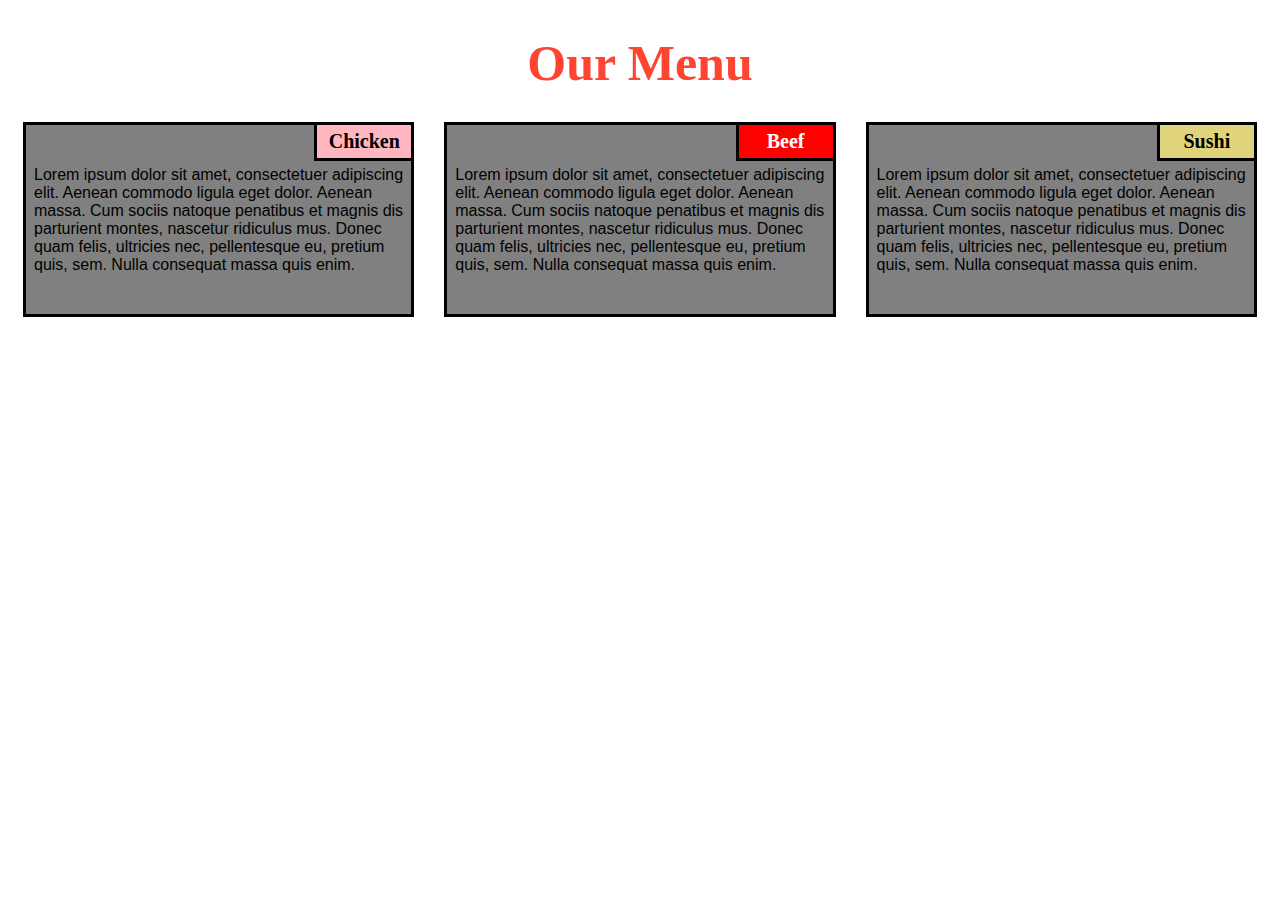
<file: mod2_solution/index.html>
<!DOCTYPE html>
<html>

<head>
    <meta charset="utf-8">
    <title>module2-solution</title>
</head>
<link rel="stylesheet" type="text/css" href="Style.css"> 

<body>
    <h1>Our Menu</h1>
    <section class="column-lg-4 colmn-md-6 colmn-sm-12">
        <div>
            <p class="sub1">Chicken</p>
            <p class="content">
                Lorem ipsum dolor sit amet, consectetuer adipiscing elit. Aenean commodo ligula eget dolor. Aenean massa. Cum sociis natoque penatibus et magnis dis parturient montes, nascetur ridiculus mus. Donec quam felis, ultricies nec, pellentesque eu, pretium quis, sem. Nulla consequat massa quis enim.
            </p>
        </div>
    </section>
    <section class="column-lg-4 colmn-md-6 colmn-sm-12">
        <div>
            <p class="sub2">Beef</p>
            <p class="content">
                Lorem ipsum dolor sit amet, consectetuer adipiscing elit. Aenean commodo ligula eget dolor. Aenean massa. Cum sociis natoque penatibus et magnis dis parturient montes, nascetur ridiculus mus. Donec quam felis, ultricies nec, pellentesque eu, pretium quis, sem. Nulla consequat massa quis enim.
        </div>
    </section>
    <section class="column-lg-4 colmn-md-12 colmn-sm-12">
        <div>
            <p class="sub3">Sushi</p>
            <p class="content">
                Lorem ipsum dolor sit amet, consectetuer adipiscing elit. Aenean commodo ligula eget dolor. Aenean massa. Cum sociis natoque penatibus et magnis dis parturient montes, nascetur ridiculus mus. Donec quam felis, ultricies nec, pellentesque eu, pretium quis, sem. Nulla consequat massa quis enim.
            </p>
        </div>
</body>

</html>
</file>
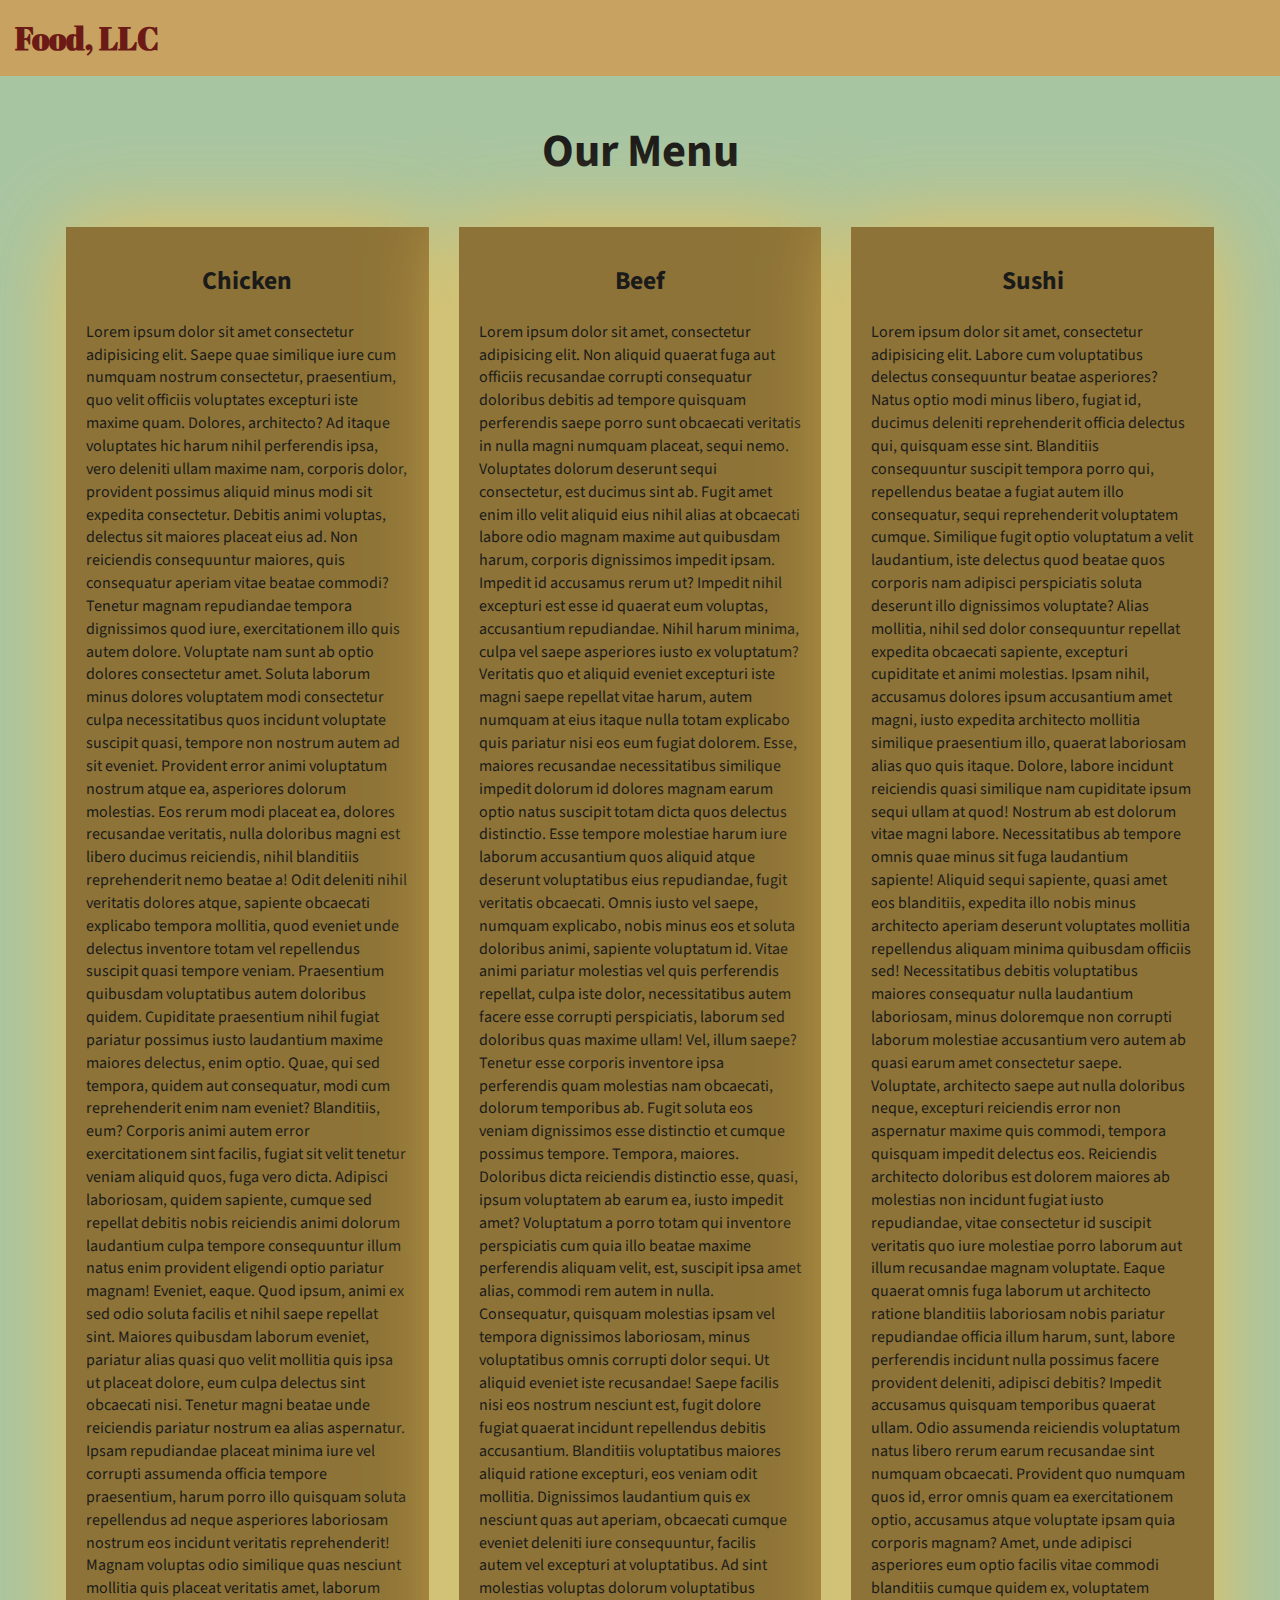
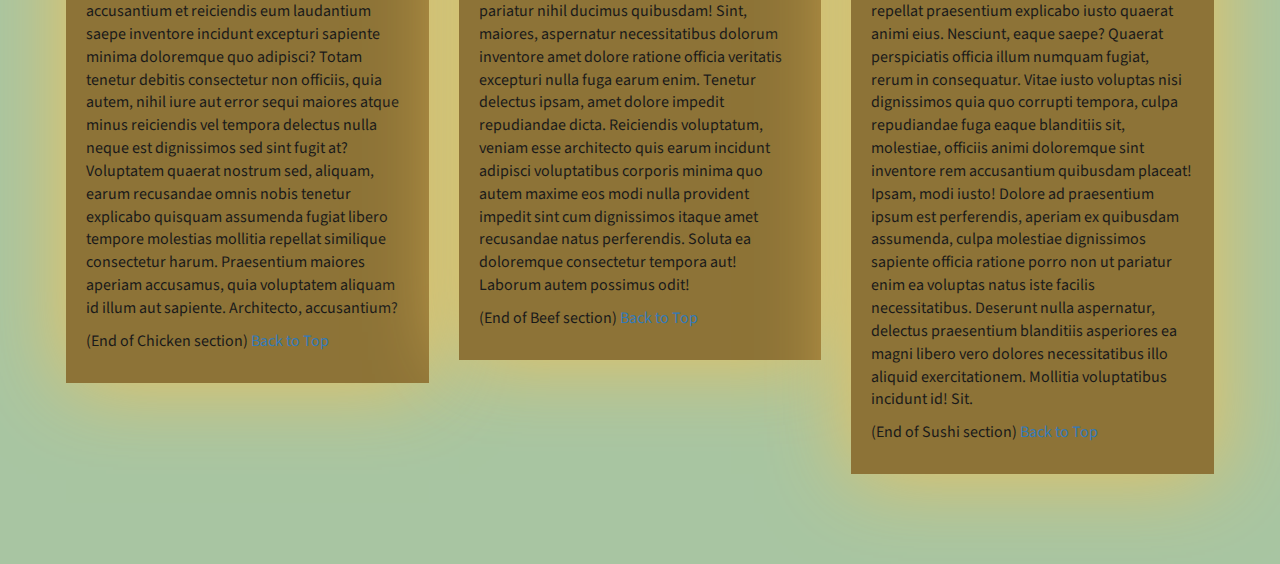
<file: mod3_solution/index.html>
<!DOCTYPE html>
<html lang="zxx">

<head>
    <meta charset="utf-8">
    <meta http-equiv="X-UA-Compatible" content="IE=edge">
    <meta name="viewport" content="width=device-width, initial-scale=1">
    <title>Assignment Solution for Module 3</title>
    <link rel="stylesheet" href="css/bootstrap.min.css">
    <link rel="stylesheet" href="css/styles.css">
    <link href="https://fonts.googleapis.com/css?family=Source+Sans+Pro" rel="stylesheet">
    <link href="https://fonts.googleapis.com/css?family=Abril+Fatface" rel="stylesheet">

</head>

<body>
    <header>
        <nav id="header-nav" class="navbar navbar-default">
            <div class="container-fluid">
                <div class="navbar-header">
                    <div class="navbar-brand">
                        <a href="index.html"><h1>Food, LLC</h1></a>
                    </div>

                    <button type="button" class="navbar-toggle collapsed visible-xs" data-toggle="collapse" data-target="#collapsable-nav" aria-expanded="false">
                        <span class="sr-only">Toggle navigation</span>
                        <span class="icon-bar"></span>
                        <span class="icon-bar"></span>
                        <span class="icon-bar"></span>
                    </button>
                </div>

                <div id="collapsable-nav" class="collapse navbar-collapse">
                    <ul id="nav-list" class="nav navbar-nav navbar-right visible-xs text-center">
                        <li>
                            <a href="#chicken-tile"><br class="hidden-xs"> Chicken</a>
                        </li>
                        <li>
                            <a href="#beef-tile"><br class="hidden-xs"> Beef</a>
                        </li>
                        <li>
                            <a href="#sushi-tile"><br class="hidden-xs"> Sushi</a>
                        </li>
                    </ul>
                </div>
            </div>
        </nav>
    </header>

    <div id="main-content" class="container">
        <h2 id="top-heading" class="text-center">Our Menu</h2>
        <div id="home-tiles" class="row">
            <div class="col-md-4 col-sm-6 col-xs-12">
                <div id="chicken-tile">
                    <section>
                        <h3 class="text-center">Chicken</h3>
                        <p>
                            Lorem ipsum dolor sit amet consectetur adipisicing elit. Saepe quae similique iure cum numquam nostrum consectetur, praesentium, quo velit officiis voluptates excepturi iste maxime quam. Dolores, architecto? Ad itaque voluptates hic harum nihil perferendis ipsa, vero deleniti ullam maxime nam, corporis dolor, provident possimus aliquid minus modi sit expedita consectetur. Debitis animi voluptas, delectus sit maiores placeat eius ad. Non reiciendis consequuntur maiores, quis consequatur aperiam vitae beatae commodi? Tenetur magnam repudiandae tempora dignissimos quod iure, exercitationem illo quis autem dolore. Voluptate nam sunt ab optio dolores consectetur amet. Soluta laborum minus dolores voluptatem modi consectetur culpa necessitatibus quos incidunt voluptate suscipit quasi, tempore non nostrum autem ad sit eveniet. Provident error animi voluptatum nostrum atque ea, asperiores dolorum molestias. Eos rerum modi placeat ea, dolores recusandae veritatis, nulla doloribus magni est libero ducimus reiciendis, nihil blanditiis reprehenderit nemo beatae a! Odit deleniti nihil veritatis dolores atque, sapiente obcaecati explicabo tempora mollitia, quod eveniet unde delectus inventore totam vel repellendus suscipit quasi tempore veniam. Praesentium quibusdam voluptatibus autem doloribus quidem. Cupiditate praesentium nihil fugiat pariatur possimus iusto laudantium maxime maiores delectus, enim optio. Quae, qui sed tempora, quidem aut consequatur, modi cum reprehenderit enim nam eveniet? Blanditiis, eum? Corporis animi autem error exercitationem sint facilis, fugiat sit velit tenetur veniam aliquid quos, fuga vero dicta. Adipisci laboriosam, quidem sapiente, cumque sed repellat debitis nobis reiciendis animi dolorum laudantium culpa tempore consequuntur illum natus enim provident eligendi optio pariatur magnam! Eveniet, eaque. Quod ipsum, animi ex sed odio soluta facilis et nihil saepe repellat sint. Maiores quibusdam laborum eveniet, pariatur alias quasi quo velit mollitia quis ipsa ut placeat dolore, eum culpa delectus sint obcaecati nisi. Tenetur magni beatae unde reiciendis pariatur nostrum ea alias aspernatur. Ipsam repudiandae placeat minima iure vel corrupti assumenda officia tempore praesentium, harum porro illo quisquam soluta repellendus ad neque asperiores laboriosam nostrum eos incidunt veritatis reprehenderit! Magnam voluptas odio similique quas nesciunt mollitia quis placeat veritatis amet, laborum accusantium et reiciendis eum laudantium saepe inventore incidunt excepturi sapiente minima doloremque quo adipisci? Totam tenetur debitis consectetur non officiis, quia autem, nihil iure aut error sequi maiores atque minus reiciendis vel tempora delectus nulla neque est dignissimos sed sint fugit at? Voluptatem quaerat nostrum sed, aliquam, earum recusandae omnis nobis tenetur explicabo quisquam assumenda fugiat libero tempore molestias mollitia repellat similique consectetur harum. Praesentium maiores aperiam accusamus, quia voluptatem aliquam id illum aut sapiente. Architecto, accusantium?
                        </p>
                        <p>
                            (End of Chicken section) <a href="#top-heading">Back to Top</a>
                        </p>
                    </section>
                </div>
            </div>
            <div class="col-md-4 col-sm-6 col-xs-12">
                <div id="beef-tile">
                    <section>
                        <h3 class="text-center">Beef</h3>
                        <p>
                            Lorem ipsum dolor sit amet, consectetur adipisicing elit. Non aliquid quaerat fuga aut officiis recusandae corrupti consequatur doloribus debitis ad tempore quisquam perferendis saepe porro sunt obcaecati veritatis in nulla magni numquam placeat, sequi nemo. Voluptates dolorum deserunt sequi consectetur, est ducimus sint ab. Fugit amet enim illo velit aliquid eius nihil alias at obcaecati labore odio magnam maxime aut quibusdam harum, corporis dignissimos impedit ipsam. Impedit id accusamus rerum ut? Impedit nihil excepturi est esse id quaerat eum voluptas, accusantium repudiandae. Nihil harum minima, culpa vel saepe asperiores iusto ex voluptatum? Veritatis quo et aliquid eveniet excepturi iste magni saepe repellat vitae harum, autem numquam at eius itaque nulla totam explicabo quis pariatur nisi eos eum fugiat dolorem. Esse, maiores recusandae necessitatibus similique impedit dolorum id dolores magnam earum optio natus suscipit totam dicta quos delectus distinctio. Esse tempore molestiae harum iure laborum accusantium quos aliquid atque deserunt voluptatibus eius repudiandae, fugit veritatis obcaecati. Omnis iusto vel saepe, numquam explicabo, nobis minus eos et soluta doloribus animi, sapiente voluptatum id. Vitae animi pariatur molestias vel quis perferendis repellat, culpa iste dolor, necessitatibus autem facere esse corrupti perspiciatis, laborum sed doloribus quas maxime ullam! Vel, illum saepe? Tenetur esse corporis inventore ipsa perferendis quam molestias nam obcaecati, dolorum temporibus ab. Fugit soluta eos veniam dignissimos esse distinctio et cumque possimus tempore. Tempora, maiores. Doloribus dicta reiciendis distinctio esse, quasi, ipsum voluptatem ab earum ea, iusto impedit amet? Voluptatum a porro totam qui inventore perspiciatis cum quia illo beatae maxime perferendis aliquam velit, est, suscipit ipsa amet alias, commodi rem autem in nulla. Consequatur, quisquam molestias ipsam vel tempora dignissimos laboriosam, minus voluptatibus omnis corrupti dolor sequi. Ut aliquid eveniet iste recusandae! Saepe facilis nisi eos nostrum nesciunt est, fugit dolore fugiat quaerat incidunt repellendus debitis accusantium. Blanditiis voluptatibus maiores aliquid ratione excepturi, eos veniam odit mollitia. Dignissimos laudantium quis ex nesciunt quas aut aperiam, obcaecati cumque eveniet deleniti iure consequuntur, facilis autem vel excepturi at voluptatibus. Ad sint molestias voluptas dolorum voluptatibus pariatur nihil ducimus quibusdam! Sint, maiores, aspernatur necessitatibus dolorum inventore amet dolore ratione officia veritatis excepturi nulla fuga earum enim. Tenetur delectus ipsam, amet dolore impedit repudiandae dicta. Reiciendis voluptatum, veniam esse architecto quis earum incidunt adipisci voluptatibus corporis minima quo autem maxime eos modi nulla provident impedit sint cum dignissimos itaque amet recusandae natus perferendis. Soluta ea doloremque consectetur tempora aut! Laborum autem possimus odit! </p>
                        <p>
                            (End of Beef section) <a href="#top-heading">Back to Top</a>
                        </p>
                    </section>
                </div>
            </div>
            <!-- <div class="clearfix visible-md-block"></div> -->
            <div class="col-md-4 col-sm-12 col-xs-12">
                <div id="sushi-tile">
                    <section>
                        <h3 class="text-center">Sushi</h3>
                        <p>
                            Lorem ipsum dolor sit amet, consectetur adipisicing elit. Labore cum voluptatibus delectus consequuntur beatae asperiores? Natus optio modi minus libero, fugiat id, ducimus deleniti reprehenderit officia delectus qui, quisquam esse sint. Blanditiis consequuntur suscipit tempora porro qui, repellendus beatae a fugiat autem illo consequatur, sequi reprehenderit voluptatem cumque. Similique fugit optio voluptatum a velit laudantium, iste delectus quod beatae quos corporis nam adipisci perspiciatis soluta deserunt illo dignissimos voluptate? Alias mollitia, nihil sed dolor consequuntur repellat expedita obcaecati sapiente, excepturi cupiditate et animi molestias. Ipsam nihil, accusamus dolores ipsum accusantium amet magni, iusto expedita architecto mollitia similique praesentium illo, quaerat laboriosam alias quo quis itaque. Dolore, labore incidunt reiciendis quasi similique nam cupiditate ipsum sequi ullam at quod! Nostrum ab est dolorum vitae magni labore. Necessitatibus ab tempore omnis quae minus sit fuga laudantium sapiente! Aliquid sequi sapiente, quasi amet eos blanditiis, expedita illo nobis minus architecto aperiam deserunt voluptates mollitia repellendus aliquam minima quibusdam officiis sed! Necessitatibus debitis voluptatibus maiores consequatur nulla laudantium laboriosam, minus doloremque non corrupti laborum molestiae accusantium vero autem ab quasi earum amet consectetur saepe. Voluptate, architecto saepe aut nulla doloribus neque, excepturi reiciendis error non aspernatur maxime quis commodi, tempora quisquam impedit delectus eos. Reiciendis architecto doloribus est dolorem maiores ab molestias non incidunt fugiat iusto repudiandae, vitae consectetur id suscipit veritatis quo iure molestiae porro laborum aut illum recusandae magnam voluptate. Eaque quaerat omnis fuga laborum ut architecto ratione blanditiis laboriosam nobis pariatur repudiandae officia illum harum, sunt, labore perferendis incidunt nulla possimus facere provident deleniti, adipisci debitis? Impedit accusamus quisquam temporibus quaerat ullam. Odio assumenda reiciendis voluptatum natus libero rerum earum recusandae sint numquam obcaecati. Provident quo numquam quos id, error omnis quam ea exercitationem optio, accusamus atque voluptate ipsam quia corporis magnam? Amet, unde adipisci asperiores eum optio facilis vitae commodi blanditiis cumque quidem ex, voluptatem repellat praesentium explicabo iusto quaerat animi eius. Nesciunt, eaque saepe? Quaerat perspiciatis officia illum numquam fugiat, rerum in consequatur. Vitae iusto voluptas nisi dignissimos quia quo corrupti tempora, culpa repudiandae fuga eaque blanditiis sit, molestiae, officiis animi doloremque sint inventore rem accusantium quibusdam placeat! Ipsam, modi iusto! Dolore ad praesentium ipsum est perferendis, aperiam ex quibusdam assumenda, culpa molestiae dignissimos sapiente officia ratione porro non ut pariatur enim ea voluptas natus iste facilis necessitatibus. Deserunt nulla aspernatur, delectus praesentium blanditiis asperiores ea magni libero vero dolores necessitatibus illo aliquid exercitationem. Mollitia voluptatibus incidunt id! Sit.
                        </p>
                        <p>
                            (End of Sushi section) <a href="#top-heading">Back to Top</a>
                        </p>
                    </section>
                </div>
            </div>
            <!-- <div class="clearfix visible-lg-block"></div> -->
        </div>
    </div>
    <div class="clearfix visible-lg-block"></div>


    <!-- jQuery (Bootstrap JS plugins depend on it) -->
    <script src="js/jquery-3.1.1.min.js"></script>
    <script src="js/bootstrap.min.js"></script>
    <!-- <script src="js/script.js"></script> -->

</body>

</html>
</file>
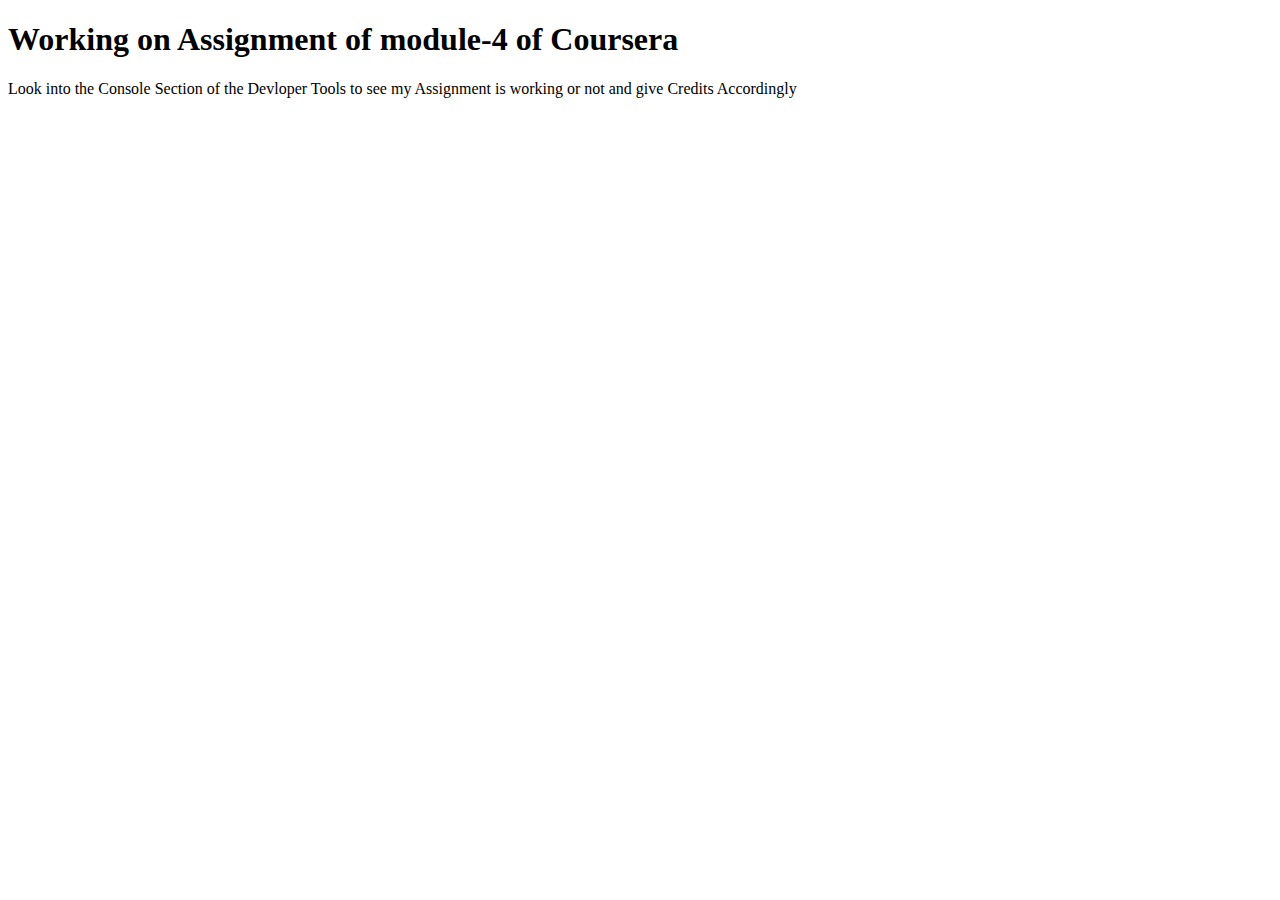
<file: mod4_solution/index.html>
<!DOCTYPE html>
<html>

<head>
    <meta charset="utf-8">
    <title>Working on Assignment of module4 of Coursera</title>
    <script src="SpeakHello.js"></script>
    <script src="SpeakGoodBye.js"></script>
    <script src="script.js"></script>
</head>

<body>
    <h1>Working on Assignment of module-4 of Coursera</h1>
    <p>Look into the Console Section of the Devloper Tools to see my Assignment is working or not and give Credits Accordingly</p>
</body>

</html>
</file>
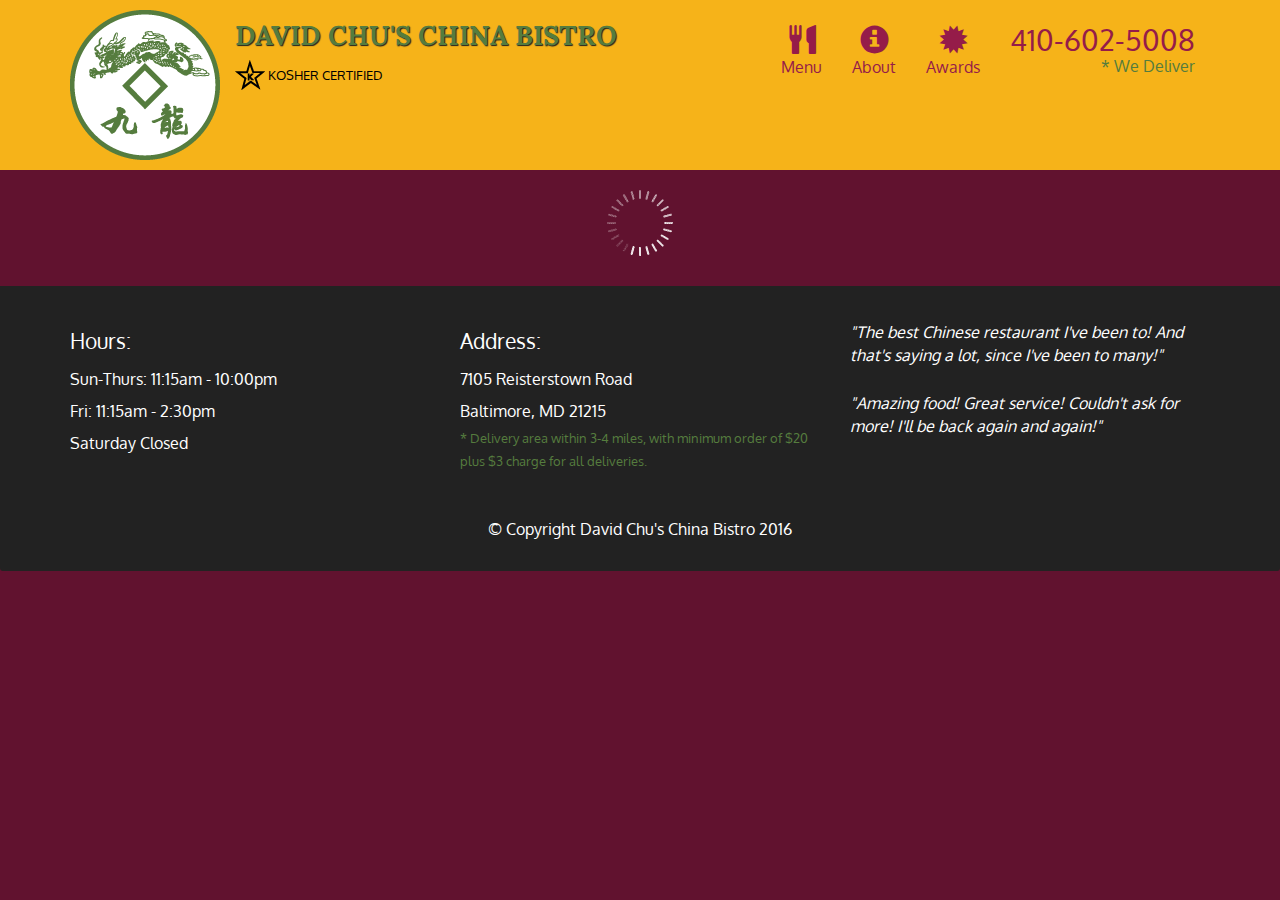
<file: mod5_solution/index.html>
<!doctype html>
<html lang="en">
  <head>
    <meta charset="utf-8">
    <meta http-equiv="X-UA-Compatible" content="IE=edge">
    <meta name="viewport" content="width=device-width, initial-scale=1">
    <title>David Chu's China Bistro</title>
    <link rel="stylesheet" href="css/bootstrap.min.css">
    <link rel="stylesheet" href="css/styles.css">
    <link href='https://fonts.googleapis.com/css?family=Oxygen:400,300,700' rel='stylesheet' type='text/css'>
    <link href='https://fonts.googleapis.com/css?family=Lora' rel='stylesheet' type='text/css'>
  </head>
<body>
  <header>
    <nav id="header-nav" class="navbar navbar-default">
      <div class="container">
        <div class="navbar-header">
          <a href="index.html" class="pull-left visible-md visible-lg">
            <div id="logo-img" alt="Logo image"></div>
          </a>

          <div class="navbar-brand">
            <a href="index.html"><h1>David Chu's China Bistro</h1></a>
            <p>
              <img src="images/star-k-logo.png" alt="Kosher certification">
              <span>Kosher Certified</span>
            </p>
          </div>

          <button id="navbarToggle" type="button" class="navbar-toggle collapsed" data-toggle="collapse" data-target="#collapsable-nav" aria-expanded="false">
            <span class="sr-only">Toggle navigation</span>
            <span class="icon-bar"></span>
            <span class="icon-bar"></span>
            <span class="icon-bar"></span>
          </button>
        </div>
        
        <div id="collapsable-nav" class="collapse navbar-collapse">
           <ul id="nav-list" class="nav navbar-nav navbar-right">
            <li id="navHomeButton" class="visible-xs active">
              <a href="index.html">
                <span class="glyphicon glyphicon-home"></span> Home</a>
            </li>
            <li id="navMenuButton">
              <a href="#" onclick="$dc.loadMenuCategories();">
                <span class="glyphicon glyphicon-cutlery"></span><br class="hidden-xs"> Menu</a>
            </li>
            <li>
              <a href="#">
                <span class="glyphicon glyphicon-info-sign"></span><br class="hidden-xs"> About</a>
            </li>
            <li>
              <a href="#">
                <span class="glyphicon glyphicon-certificate"></span><br class="hidden-xs"> Awards</a>
            </li>
            <li id="phone" class="hidden-xs">
              <a href="tel:410-602-5008">
                <span>410-602-5008</span></a><div>* We Deliver</div>
            </li>
          </ul><!-- #nav-list -->
        </div><!-- .collapse .navbar-collapse -->
      </div><!-- .container -->
    </nav><!-- #header-nav -->
  </header>

  <div id="call-btn" class="visible-xs">
    <a class="btn" href="tel:410-602-5008">
    <span class="glyphicon glyphicon-earphone"></span>
    410-602-5008
    </a>
  </div>
  <div id="xs-deliver" class="text-center visible-xs">* We Deliver</div>

  <div id="main-content" class="container"></div>

  <footer class="panel-footer">
    <div class="container">
      <div class="row">
        <section id="hours" class="col-sm-4">
          <span>Hours:</span><br>
          Sun-Thurs: 11:15am - 10:00pm<br>
          Fri: 11:15am - 2:30pm<br>
          Saturday Closed
          <hr class="visible-xs">
        </section>
        <section id="address" class="col-sm-4">
          <span>Address:</span><br>
          7105 Reisterstown Road<br>
          Baltimore, MD 21215
          <p>* Delivery area within 3-4 miles, with minimum order of $20 plus $3 charge for all deliveries.</p>
          <hr class="visible-xs">
        </section>
        <section id="testimonials" class="col-sm-4">
          <p>"The best Chinese restaurant I've been to! And that's saying a lot, since I've been to many!"</p>
          <p>"Amazing food! Great service! Couldn't ask for more! I'll be back again and again!"</p>
        </section>
      </div>
      <div class="text-center">&copy; Copyright David Chu's China Bistro 2016</div>
    </div>
  </footer>

  <!-- jQuery (Bootstrap JS plugins depend on it) -->
  <script src="js/jquery-2.1.4.min.js"></script>
  <script src="js/bootstrap.min.js"></script>
  <script src="js/ajax-utils.js"></script>
  <script src="js/script.js"></script>
</body>
</html>
</file>
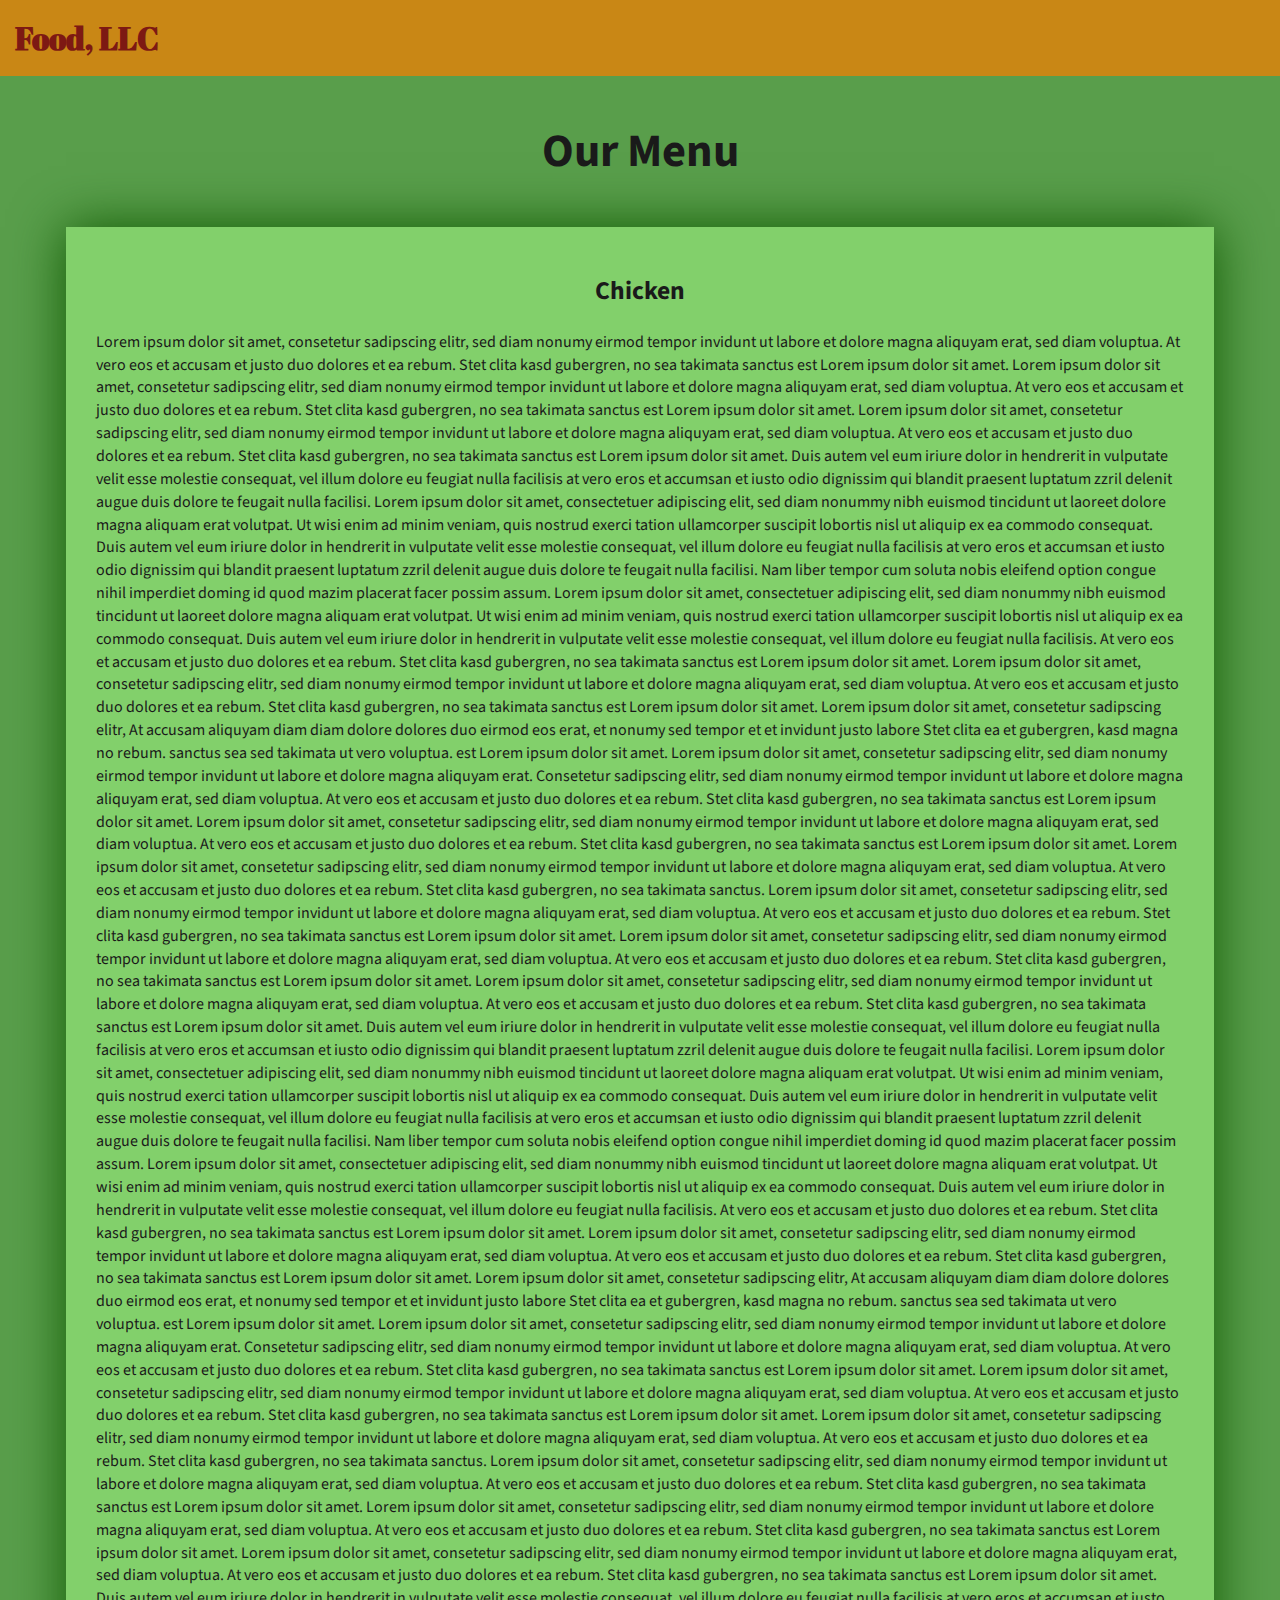
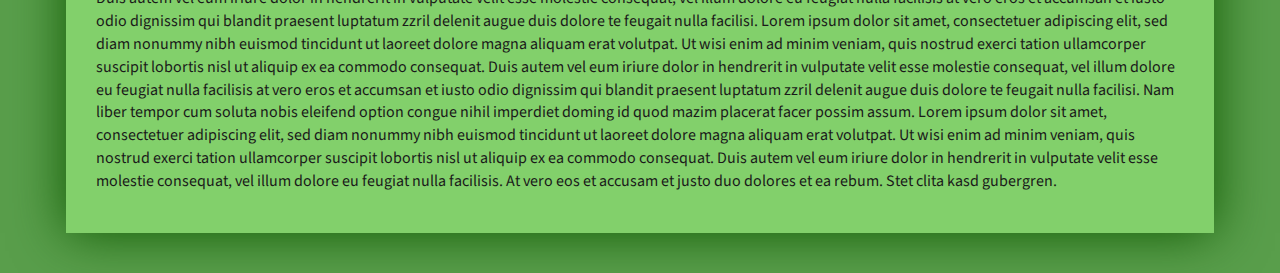
<file: mod3_solution/index_basic.html>
<!DOCTYPE html>
<html lang="zxx">

<head>
    <meta charset="utf-8">
    <meta http-equiv="X-UA-Compatible" content="IE=edge">
    <meta name="viewport" content="width=device-width, initial-scale=1">
    <title>Assignment Solution for Module 3</title>
    <link rel="stylesheet" href="css/bootstrap.min.css">
    <link rel="stylesheet" href="css/styles_basic.css">
    <link href="https://fonts.googleapis.com/css?family=Source+Sans+Pro" rel="stylesheet">
    <link href="https://fonts.googleapis.com/css?family=Abril+Fatface" rel="stylesheet">

    <!-- HTML5 shim and Respond.js for IE8 support of HTML5 elements and media queries -->
    <!-- WARNING: Respond.js doesn't work if you view the page via file:// -->
    <!--[if lt IE 9]>
    <![endif]-->

</head>

<body>
    <header>
        <nav id="header-nav" class="navbar navbar-default">
            <div class="container-fluid">
                <div class="navbar-header">
                    <div class="navbar-brand">
                        <a href="index_basic.html"><h1>Food, LLC</h1></a>
                    </div>

                    <button type="button" class="navbar-toggle collapsed visible-xs" data-toggle="collapse" data-target="#collapsable-nav" aria-expanded="false">
                        <span class="sr-only">Toggle navigation</span>
                        <span class="icon-bar"></span>
                        <span class="icon-bar"></span>
                        <span class="icon-bar"></span>
                    </button>
                </div>

                <div id="collapsable-nav" class="collapse navbar-collapse">
                    <ul id="nav-list" class="nav navbar-nav navbar-right visible-xs text-center">
                        <li>
                            <a><br class="hidden-xs"> Chicken</a>
                        </li>
                        <li>
                            <a><br class="hidden-xs"> Beef</a>
                        </li>
                        <li>
                            <a><br class="hidden-xs"> Sushi</a>
                        </li>
                    </ul>
                </div>
            </div>
        </nav>
    </header>

    <div id="main-content" class="container">
        <h2 id="top-heading" class="text-center">Our Menu</h2>
        <section id="main-section">
            <h3 class="text-center">Chicken</h3>
            <p>
                Lorem ipsum dolor sit amet, consetetur sadipscing elitr, sed diam nonumy eirmod tempor invidunt ut labore et dolore magna aliquyam erat, sed diam voluptua. At vero eos et accusam et justo duo dolores et ea rebum. Stet clita kasd gubergren, no sea takimata
                sanctus est Lorem ipsum dolor sit amet. Lorem ipsum dolor sit amet, consetetur sadipscing elitr, sed diam nonumy eirmod tempor invidunt ut labore et dolore magna aliquyam erat, sed diam voluptua. At vero eos et accusam et justo duo dolores
                et ea rebum. Stet clita kasd gubergren, no sea takimata sanctus est Lorem ipsum dolor sit amet. Lorem ipsum dolor sit amet, consetetur sadipscing elitr, sed diam nonumy eirmod tempor invidunt ut labore et dolore magna aliquyam erat, sed
                diam voluptua. At vero eos et accusam et justo duo dolores et ea rebum. Stet clita kasd gubergren, no sea takimata sanctus est Lorem ipsum dolor sit amet. Duis autem vel eum iriure dolor in hendrerit in vulputate velit esse molestie consequat,
                vel illum dolore eu feugiat nulla facilisis at vero eros et accumsan et iusto odio dignissim qui blandit praesent luptatum zzril delenit augue duis dolore te feugait nulla facilisi. Lorem ipsum dolor sit amet, consectetuer adipiscing elit,
                sed diam nonummy nibh euismod tincidunt ut laoreet dolore magna aliquam erat volutpat. Ut wisi enim ad minim veniam, quis nostrud exerci tation ullamcorper suscipit lobortis nisl ut aliquip ex ea commodo consequat. Duis autem vel eum iriure
                dolor in hendrerit in vulputate velit esse molestie consequat, vel illum dolore eu feugiat nulla facilisis at vero eros et accumsan et iusto odio dignissim qui blandit praesent luptatum zzril delenit augue duis dolore te feugait nulla
                facilisi. Nam liber tempor cum soluta nobis eleifend option congue nihil imperdiet doming id quod mazim placerat facer possim assum. Lorem ipsum dolor sit amet, consectetuer adipiscing elit, sed diam nonummy nibh euismod tincidunt ut laoreet
                dolore magna aliquam erat volutpat. Ut wisi enim ad minim veniam, quis nostrud exerci tation ullamcorper suscipit lobortis nisl ut aliquip ex ea commodo consequat. Duis autem vel eum iriure dolor in hendrerit in vulputate velit esse molestie
                consequat, vel illum dolore eu feugiat nulla facilisis. At vero eos et accusam et justo duo dolores et ea rebum. Stet clita kasd gubergren, no sea takimata sanctus est Lorem ipsum dolor sit amet. Lorem ipsum dolor sit amet, consetetur
                sadipscing elitr, sed diam nonumy eirmod tempor invidunt ut labore et dolore magna aliquyam erat, sed diam voluptua. At vero eos et accusam et justo duo dolores et ea rebum. Stet clita kasd gubergren, no sea takimata sanctus est Lorem
                ipsum dolor sit amet. Lorem ipsum dolor sit amet, consetetur sadipscing elitr, At accusam aliquyam diam diam dolore dolores duo eirmod eos erat, et nonumy sed tempor et et invidunt justo labore Stet clita ea et gubergren, kasd magna no
                rebum. sanctus sea sed takimata ut vero voluptua. est Lorem ipsum dolor sit amet. Lorem ipsum dolor sit amet, consetetur sadipscing elitr, sed diam nonumy eirmod tempor invidunt ut labore et dolore magna aliquyam erat. Consetetur sadipscing
                elitr, sed diam nonumy eirmod tempor invidunt ut labore et dolore magna aliquyam erat, sed diam voluptua. At vero eos et accusam et justo duo dolores et ea rebum. Stet clita kasd gubergren, no sea takimata sanctus est Lorem ipsum dolor
                sit amet. Lorem ipsum dolor sit amet, consetetur sadipscing elitr, sed diam nonumy eirmod tempor invidunt ut labore et dolore magna aliquyam erat, sed diam voluptua. At vero eos et accusam et justo duo dolores et ea rebum. Stet clita kasd
                gubergren, no sea takimata sanctus est Lorem ipsum dolor sit amet. Lorem ipsum dolor sit amet, consetetur sadipscing elitr, sed diam nonumy eirmod tempor invidunt ut labore et dolore magna aliquyam erat, sed diam voluptua. At vero eos
                et accusam et justo duo dolores et ea rebum. Stet clita kasd gubergren, no sea takimata sanctus. Lorem ipsum dolor sit amet, consetetur sadipscing elitr, sed diam nonumy eirmod tempor invidunt ut labore et dolore magna aliquyam erat, sed
                diam voluptua. At vero eos et accusam et justo duo dolores et ea rebum. Stet clita kasd gubergren, no sea takimata sanctus est Lorem ipsum dolor sit amet. Lorem ipsum dolor sit amet, consetetur sadipscing elitr, sed diam nonumy eirmod
                tempor invidunt ut labore et dolore magna aliquyam erat, sed diam voluptua. At vero eos et accusam et justo duo dolores et ea rebum. Stet clita kasd gubergren, no sea takimata sanctus est Lorem ipsum dolor sit amet. Lorem ipsum dolor sit
                amet, consetetur sadipscing elitr, sed diam nonumy eirmod tempor invidunt ut labore et dolore magna aliquyam erat, sed diam voluptua. At vero eos et accusam et justo duo dolores et ea rebum. Stet clita kasd gubergren, no sea takimata sanctus
                est Lorem ipsum dolor sit amet. Duis autem vel eum iriure dolor in hendrerit in vulputate velit esse molestie consequat, vel illum dolore eu feugiat nulla facilisis at vero eros et accumsan et iusto odio dignissim qui blandit praesent
                luptatum zzril delenit augue duis dolore te feugait nulla facilisi. Lorem ipsum dolor sit amet, consectetuer adipiscing elit, sed diam nonummy nibh euismod tincidunt ut laoreet dolore magna aliquam erat volutpat. Ut wisi enim ad minim
                veniam, quis nostrud exerci tation ullamcorper suscipit lobortis nisl ut aliquip ex ea commodo consequat. Duis autem vel eum iriure dolor in hendrerit in vulputate velit esse molestie consequat, vel illum dolore eu feugiat nulla facilisis
                at vero eros et accumsan et iusto odio dignissim qui blandit praesent luptatum zzril delenit augue duis dolore te feugait nulla facilisi. Nam liber tempor cum soluta nobis eleifend option congue nihil imperdiet doming id quod mazim placerat
                facer possim assum. Lorem ipsum dolor sit amet, consectetuer adipiscing elit, sed diam nonummy nibh euismod tincidunt ut laoreet dolore magna aliquam erat volutpat. Ut wisi enim ad minim veniam, quis nostrud exerci tation ullamcorper suscipit
                lobortis nisl ut aliquip ex ea commodo consequat. Duis autem vel eum iriure dolor in hendrerit in vulputate velit esse molestie consequat, vel illum dolore eu feugiat nulla facilisis. At vero eos et accusam et justo duo dolores et ea rebum.
                Stet clita kasd gubergren, no sea takimata sanctus est Lorem ipsum dolor sit amet. Lorem ipsum dolor sit amet, consetetur sadipscing elitr, sed diam nonumy eirmod tempor invidunt ut labore et dolore magna aliquyam erat, sed diam voluptua.
                At vero eos et accusam et justo duo dolores et ea rebum. Stet clita kasd gubergren, no sea takimata sanctus est Lorem ipsum dolor sit amet. Lorem ipsum dolor sit amet, consetetur sadipscing elitr, At accusam aliquyam diam diam dolore dolores
                duo eirmod eos erat, et nonumy sed tempor et et invidunt justo labore Stet clita ea et gubergren, kasd magna no rebum. sanctus sea sed takimata ut vero voluptua. est Lorem ipsum dolor sit amet. Lorem ipsum dolor sit amet, consetetur sadipscing
                elitr, sed diam nonumy eirmod tempor invidunt ut labore et dolore magna aliquyam erat. Consetetur sadipscing elitr, sed diam nonumy eirmod tempor invidunt ut labore et dolore magna aliquyam erat, sed diam voluptua. At vero eos et accusam
                et justo duo dolores et ea rebum. Stet clita kasd gubergren, no sea takimata sanctus est Lorem ipsum dolor sit amet. Lorem ipsum dolor sit amet, consetetur sadipscing elitr, sed diam nonumy eirmod tempor invidunt ut labore et dolore magna
                aliquyam erat, sed diam voluptua. At vero eos et accusam et justo duo dolores et ea rebum. Stet clita kasd gubergren, no sea takimata sanctus est Lorem ipsum dolor sit amet. Lorem ipsum dolor sit amet, consetetur sadipscing elitr, sed
                diam nonumy eirmod tempor invidunt ut labore et dolore magna aliquyam erat, sed diam voluptua. At vero eos et accusam et justo duo dolores et ea rebum. Stet clita kasd gubergren, no sea takimata sanctus. Lorem ipsum dolor sit amet, consetetur
                sadipscing elitr, sed diam nonumy eirmod tempor invidunt ut labore et dolore magna aliquyam erat, sed diam voluptua. At vero eos et accusam et justo duo dolores et ea rebum. Stet clita kasd gubergren, no sea takimata sanctus est Lorem
                ipsum dolor sit amet. Lorem ipsum dolor sit amet, consetetur sadipscing elitr, sed diam nonumy eirmod tempor invidunt ut labore et dolore magna aliquyam erat, sed diam voluptua. At vero eos et accusam et justo duo dolores et ea rebum.
                Stet clita kasd gubergren, no sea takimata sanctus est Lorem ipsum dolor sit amet. Lorem ipsum dolor sit amet, consetetur sadipscing elitr, sed diam nonumy eirmod tempor invidunt ut labore et dolore magna aliquyam erat, sed diam voluptua.
                At vero eos et accusam et justo duo dolores et ea rebum. Stet clita kasd gubergren, no sea takimata sanctus est Lorem ipsum dolor sit amet. Duis autem vel eum iriure dolor in hendrerit in vulputate velit esse molestie consequat, vel illum
                dolore eu feugiat nulla facilisis at vero eros et accumsan et iusto odio dignissim qui blandit praesent luptatum zzril delenit augue duis dolore te feugait nulla facilisi. Lorem ipsum dolor sit amet, consectetuer adipiscing elit, sed diam
                nonummy nibh euismod tincidunt ut laoreet dolore magna aliquam erat volutpat. Ut wisi enim ad minim veniam, quis nostrud exerci tation ullamcorper suscipit lobortis nisl ut aliquip ex ea commodo consequat. Duis autem vel eum iriure dolor
                in hendrerit in vulputate velit esse molestie consequat, vel illum dolore eu feugiat nulla facilisis at vero eros et accumsan et iusto odio dignissim qui blandit praesent luptatum zzril delenit augue duis dolore te feugait nulla facilisi.
                Nam liber tempor cum soluta nobis eleifend option congue nihil imperdiet doming id quod mazim placerat facer possim assum. Lorem ipsum dolor sit amet, consectetuer adipiscing elit, sed diam nonummy nibh euismod tincidunt ut laoreet dolore
                magna aliquam erat volutpat. Ut wisi enim ad minim veniam, quis nostrud exerci tation ullamcorper suscipit lobortis nisl ut aliquip ex ea commodo consequat. Duis autem vel eum iriure dolor in hendrerit in vulputate velit esse molestie
                consequat, vel illum dolore eu feugiat nulla facilisis. At vero eos et accusam et justo duo dolores et ea rebum. Stet clita kasd gubergren.
            </p>
        </section>

    </div>

    <!-- jQuery (Bootstrap JS plugins depend on it) -->
    <script src="js/jquery-3.1.1.min.js"></script>
    <script src="js/bootstrap.min.js"></script>
    <!-- <script src="js/script.js"></script> -->

</body>

</html>
</file>
<file: mod2_solution/Style.css>
/*basic style*/
    * {
        box-sizing: border-box;
    }

    body {
        background-color: white;
    }

    h1 {
       margin-bottom: 15px;
    text-align: center;
    color: #ff4532;
    font-size: 50px;
    }

    section {
        position: relative;
        padding: 15px;
        width: 90%;
    }

    p {
        position: relative;
        clear: right;
    }

    div {
        position: relative;
        background-color: gray;
        border: 3.5px solid black;
        width: 100%;
        margin-left: auto;
        margin-right: auto;
        margin-bottom: auto;
    }

    .sub1 {
        float: right;
        width: 100px;
        padding: 5px;
        margin: -3px -3px 0px;
        border: 3.5px solid black;
        text-align: center;
        font-size: 125%;
        font-weight: bold;
        background-color: #FFB6C1;

    }

    .sub2 {
        float: right;
        color: white;
        width: 100px;
        padding: 5px;
        margin: -3px -3px 0px;
        border: 3.5px solid black;
        text-align: center;
        font-size: 125%;
        font-weight: bold;
        background-color: #FF0000;

    }

    .sub3 {
        color: black;
        float: right;
        width: 100px;
        padding: 5px;
         margin: -3px -3px 0px;
        border: 3.5px solid black;
        text-align: center;
        font-size: 125%;
        font-weight: bold;
        background-color: rgb(223, 212, 121);

    }

    .content {
        padding: 5px;
        border: none;
        background-color: gray;
        font-family: Helvetica;
        color: black;
        margin: 3px ;
        height: 150px;
        overflow: auto;
    }

    .row {
        width: 90%;
    }

    /*desktop version*/
    @media (min-width: 992px) {
        .column-lg-4 {
            float: left;
            width: 33.33%;
        }
    }

    /*tablet version*/
    @media (min-width: 768px) and (max-width: 991px) {
        .colmn-md-6 {
            float: left;
            width: 50%;
            margin-left: auto;
            margin-right: auto;
        }

        .colmn-md-12 {
            float: left;
            width: 100%;
            margin-left: auto;
            margin-right: auto;
        }
    }

    /*mobile version*/
    @media (max-width: 767px) {
        .colmn-sm-12 {
            float: left;
            width: 100%;
        }
    }
</file>
<file: mod3_solution/css/styles.css>
body {
    font-size: 16px;
    font-family: 'Source Sans Pro', sans-serif;
    color: #1a1a1a;
    background-color: #a8c5a2;
}


/** HEADER **/

#header-nav {
    background-color: #c7a261;
    border-radius: 0;
    border: 0;
}

#header-nav button {
    margin-top: 22px;
}

.navbar-default .navbar-toggle:focus, .navbar-default .navbar-toggle:hover {
    background-color: #fce29e;
}

.navbar-collapse {
    border-top: 0;
}

.navbar-brand, .navbar-nav li a {
    line-height: 76px;
    height: 76px;
    padding-top: 0;
}

.navbar-brand h1 {
    color: #6c1a16;
    font-family: 'Abril Fatface', cursive;
    font-weight: bolder;
    font-size: 1.8em;
}

.navbar-brand a:hover {
    text-decoration: none;
    text-shadow: 1px 1px 1px #c76d6d;
}

#nav-list {
    background-color: #b7933f;
}

#nav-list a {
    /*text-align: center;*/
    font-weight: bolder;
    color: #282828;
    font-size: 1.2em;
}

#nav-list a:hover {
    color: #202020;
    background-color: #fce29e;
}

.navbar-header button.navbar-toggle, .navbar-header .icon-bar {
    border: 1px solid #7d1913;
}


/** END HEADER */


/** HOME PAGE **/

#main-content {
    width: 92%;
    margin-bottom: 30px;
}

#main-content h2 {
    font-size: 2.9em;
    font-weight: bold;
    margin-top: 30px;
    margin-bottom: 50px;
}

#main-content h3 {
    font-size: 1.6em;
    font-weight: bold;
    margin-bottom: 1em;
}

#chicken-tile, #beef-tile, #sushi-tile {
    width: 100%;
    padding: 20px;
    background-color: #8d7337;
    margin-bottom: 60px;
    box-shadow: 0 0 80px #ecc05a;
}


/** END HOME PAGE **/
</file>
<file: mod5_solution/css/styles.css>
body {
  font-size: 16px;
  color: #fff;
  background-color: #61122f;
  font-family: 'Oxygen', sans-serif;
}

/** HEADER **/
#header-nav {
  background-color: #f6b319;
  border-radius: 0;
  border: 0;
}

#logo-img {
  background: url('../images/restaurant-logo_large.png') no-repeat;
  width: 150px;
  height: 150px;
  margin: 10px 15px 10px 0;
}

.navbar-brand {
  padding-top: 25px;
}
.navbar-brand h1 { /* Restaurant name */
  font-family: 'Lora', serif;
  color: #557c3e;
  font-size: 1.5em;
  text-transform: uppercase;
  font-weight: bold;
  text-shadow: 1px 1px 1px #222;
  margin-top: 0;
  margin-bottom: 0;
  line-height: .75;
}
.navbar-brand a:hover, .navbar-brand a:focus {
  text-decoration: none;
}
.navbar-brand p { /* Kosher cert */
  color: #000;
  text-transform: uppercase;
  font-size: .7em;
  margin-top: 15px;
}
.navbar-brand p span { /* Star-K */
  vertical-align: middle;
}

#nav-list {
  margin-top: 10px;
}
#nav-list a {
  color: #951C49;
  text-align: center;
}
#nav-list a:hover {
  background: #E7E7E7;
}
#nav-list a span {
  font-size: 1.8em;
}

#phone {
  margin-top: 5px;
}
#phone a { /* Phone number */
  text-align: right;
  padding-bottom: 0;
}
#phone div { /* We Deliver */
  color: #557c3e;
  text-align: right;
  padding-right: 15px;
}

.navbar-header button.navbar-toggle, .navbar-header .icon-bar {
  border: 1px solid #61122f;
}
.navbar-header button.navbar-toggle {
  clear: both;
  margin-top: -30px;
}
/* END HEADER */

/* FOOTER */
.panel-footer {
  margin-top: 30px;
  padding-top: 35px;
  padding-bottom: 30px;
  background-color: #222;
  border-top: 0;
}
.panel-footer div.row {
  margin-bottom: 35px;
}
#hours, #address {
  line-height: 2;
}
#hours > span, #address > span {
  font-size: 1.3em;
}
#address p {
  color: #557c3e;
  font-size: .8em;
  line-height: 1.8;
}
#testimonials {
  font-style: italic;
}
#testimonials p:nth-child(2) {
  margin-top: 25px;
}
/* END FOOTER */



/* HOME PAGE */
.container .jumbotron {
  box-shadow: 0 0 50px #3F0C1F;
  border: 2px solid #3F0C1F;
}

#menu-tile, #specials-tile, #map-tile {
  height: 250px;
  width: 100%;
  margin-bottom: 15px;
  position: relative;
  border: 2px solid #3F0C1F;
  overflow: hidden;
}
#menu-tile:hover, #specials-tile:hover, #map-tile:hover {
  box-shadow: 0 1px 5px 1px #cccccc;
}
#menu-tile {
  background: url('../images/menu-tile.jpg') no-repeat;
  background-position: center;
}
#specials-tile {
  background: url('../images/specials-tile.jpg') no-repeat;
  background-position: center;
}
#menu-tile span, #specials-tile span, #map-tile span {
  position: absolute;
  bottom: 0;
  right: 0;
  width: 100%;
  text-align: center;
  font-size: 1.6em;
  text-transform: uppercase;
  background-color: #000;
  color: #fff;
  opacity: .8;
}
/* END HOME PAGE */

/* MENU CATEGORIES PAGE */
.category-tile { 
  position: relative;
  border: 2px solid #3F0C1F;
  overflow: hidden;
  width: 200px;
  height: 200px;
  margin: 0 auto 15px;
}
.category-tile span {
  position: absolute;
  bottom: 0;
  right: 0;
  width: 100%;
  text-align: center;
  font-size: 1.2em;
  text-transform: uppercase;
  background-color: #000;
  color: #fff;
  opacity: .8;
}
.category-tile:hover {
  box-shadow: 0 1px 5px 1px #cccccc;
}

#menu-categories-title + div {
  margin-bottom: 50px;
}
/* END MENU CATEGORIES PAGE */

/* SINGLE CATEGORY PAGE */
.menu-item-tile {
  margin-bottom: 25px;
}
.menu-item-tile hr {
  width: 80%;
}
.menu-item-tile .menu-item-price {
  font-size: 1.1em;
  text-align: right;
  margin-top: -15px;
  margin-right: -15px;
}
.menu-item-tile .menu-item-price span {
  font-size: .6em;
}
.menu-item-photo {
  position: relative;
  border: 2px solid #3F0C1F; 
  overflow: hidden;
  padding: 0;
  margin-right: -15px;
  margin-left: auto;
  margin-bottom: 20px;
  max-width: 250px;
}
.menu-item-photo div {
  position: absolute;
  bottom: 0;
  right: 0;
  width: 80px;
  background-color: #557c3e;
  text-align: center;
}
.menu-item-description {
  padding-right: 30px;
}
h3.menu-item-title {
  margin: 0 0 10px;
}
.menu-item-details {
  font-size: .9em;
  font-style: italic;
}
/* END SINGLE CATEGORY PAGE */


/********** Large devices only **********/
@media (min-width: 1200px) {
  .container .jumbotron {
    background: url('../images/jumbotron_1200.jpg') no-repeat;
    height: 675px;
  }
}

/********** Medium devices only **********/
@media (min-width: 992px) and (max-width: 1199px) {
  /* Header */
  #logo-img {
    background: url('../images/restaurant-logo_medium.png') no-repeat;
    width: 100px;
    height: 100px;
    margin: 5px 5px 5px 0;
  }
  /* End Header */

  /* Home Page */
  .container .jumbotron {
    background: url('../images/jumbotron_992.jpg') no-repeat;
    height: 558px;
  }
  /* End Home Page */
}

/********** Small devices only **********/
@media (min-width: 768px) and (max-width: 991px) {
  /* Home Page */
  .container .jumbotron {
    background: url('../images/jumbotron_768.jpg') no-repeat;
    height: 432px;
  }
  /* End Home Page */
}

/********** Extra small devices only **********/
@media (max-width: 767px) {
  /* Header */
  .navbar-brand {
    padding-top: 10px;
    height: 80px;
  }
  .navbar-brand h1 { /* Restaurant name */
    padding-top: 10px;
    font-size: 5vw; /* 1vw = 1% of viewport width */
  }
  .navbar-brand p { /* Kosher cert */
    font-size: .6em;
    margin-top: 12px;
  }
  .navbar-brand p img { /* Star-K */
    height: 20px;
  }

  #collapsable-nav a { /* Collapsed nav menu text */
    font-size: 1.2em;
  }
  #collapsable-nav a span { /* Collapsed nav menu glyph */
    font-size: 1em;
    margin-right: 5px;
  }

  #call-btn > a {
    font-size: 1.5em;
    display: block;
    margin: 0 20px;
    padding: 10px;
    border: 2px solid #fff;
    background-color: #f6b319;
    color: #951c49;
  }
  #xs-deliver {
    margin-top: 5px;
    font-size: .7em;
    letter-spacing: .1em;
    text-transform: uppercase;
  }
  /* End Header */

  /* Footer */
  .panel-footer section {
    margin-bottom: 30px;
    text-align: center;
  }
  .panel-footer section:nth-child(3) {
    margin-bottom: 0; /* margin already exists on the whole row */
  }
  .panel-footer section hr {
    width: 50%;
  }
  /* End Footer */

  /* Home Page */
  .container .jumbotron {
    margin-top: 30px;
    padding: 0;
  }
  #menu-tile, #specials-tile {
    width: 360px;
    margin: 0 auto 15px;
  }

  .menu-item-photo {
    margin-right: auto;
  }
  .menu-item-tile .menu-item-price {
    text-align: center;
  }
  .menu-item-description {
    text-align: center;;
  }
}


/********** Super extra small devices Only :-) (e.g., iPhone 4) **********/
@media (max-width: 479px) {
  /* Header */
  .navbar-brand h1 { /* Restaurant name */
    padding-top: 5px;
    font-size: 6vw;
  }
  /* End Header */
  
  /* Home page */
  #menu-tile, #specials-tile {
    width: 280px;
    margin: 0 auto 15px;
  }

  .col-xxs-12 {
    position: relative;
    min-height: 1px;
    padding-right: 15px;
    padding-left: 15px;
    float: left;
    width: 100%;
  }
}
</file>
<file: mod3_solution/css/styles_basic.css>
body {
    font-size: 16px;
    font-family: 'Source Sans Pro', sans-serif;
    color: #1a1a1a;
    background-color: #599e4b;
}


/** HEADER **/

#header-nav {
    background-color: #c98715;
    border-radius: 0;
    border: 0;
}

#header-nav button {
    margin-top: 22px;
}

.navbar-default .navbar-toggle:focus, .navbar-default .navbar-toggle:hover {
    background-color: #fce29e;
}

.navbar-collapse {
    border-top: 0;
}

.navbar-brand, .navbar-nav li a {
    line-height: 76px;
    height: 76px;
    padding-top: 0;
}

.navbar-brand h1 {
    color: #7d1913;
    font-family: 'Abril Fatface', cursive;
    font-weight: bolder;
    font-size: 1.8em;
}

.navbar-brand a:hover {
    text-decoration: none;
    text-shadow: 1px 1px 1px #fe9797;
}

#nav-list {
    background-color: #e4af34;
}

#nav-list a {
    font-weight: bolder;
    color: #282828;
    font-size: 1.2em;
}

#nav-list a:hover {
    color: #202020;
    background-color: #fce29e;
}

.navbar-header button.navbar-toggle, .navbar-header .icon-bar {
    border: 1px solid #7d1913;
}


/** END HEADER */


/** HOME PAGE **/

#main-content {
    width: 92%;
    margin-bottom: 40px;
}

#main-content h2 {
    font-size: 2.9em;
    font-weight: bold;
    margin-top: 30px;
    margin-bottom: 50px;
}

#main-content h3 {
    font-size: 1.6em;
    font-weight: bold;
    margin-bottom: 1em;
}

#main-section {
    background-color: #82d06b;
    box-shadow: 0 0 50px #0f5900;
    padding: 30px;
}

/** END HOME PAGE **/
</file>
